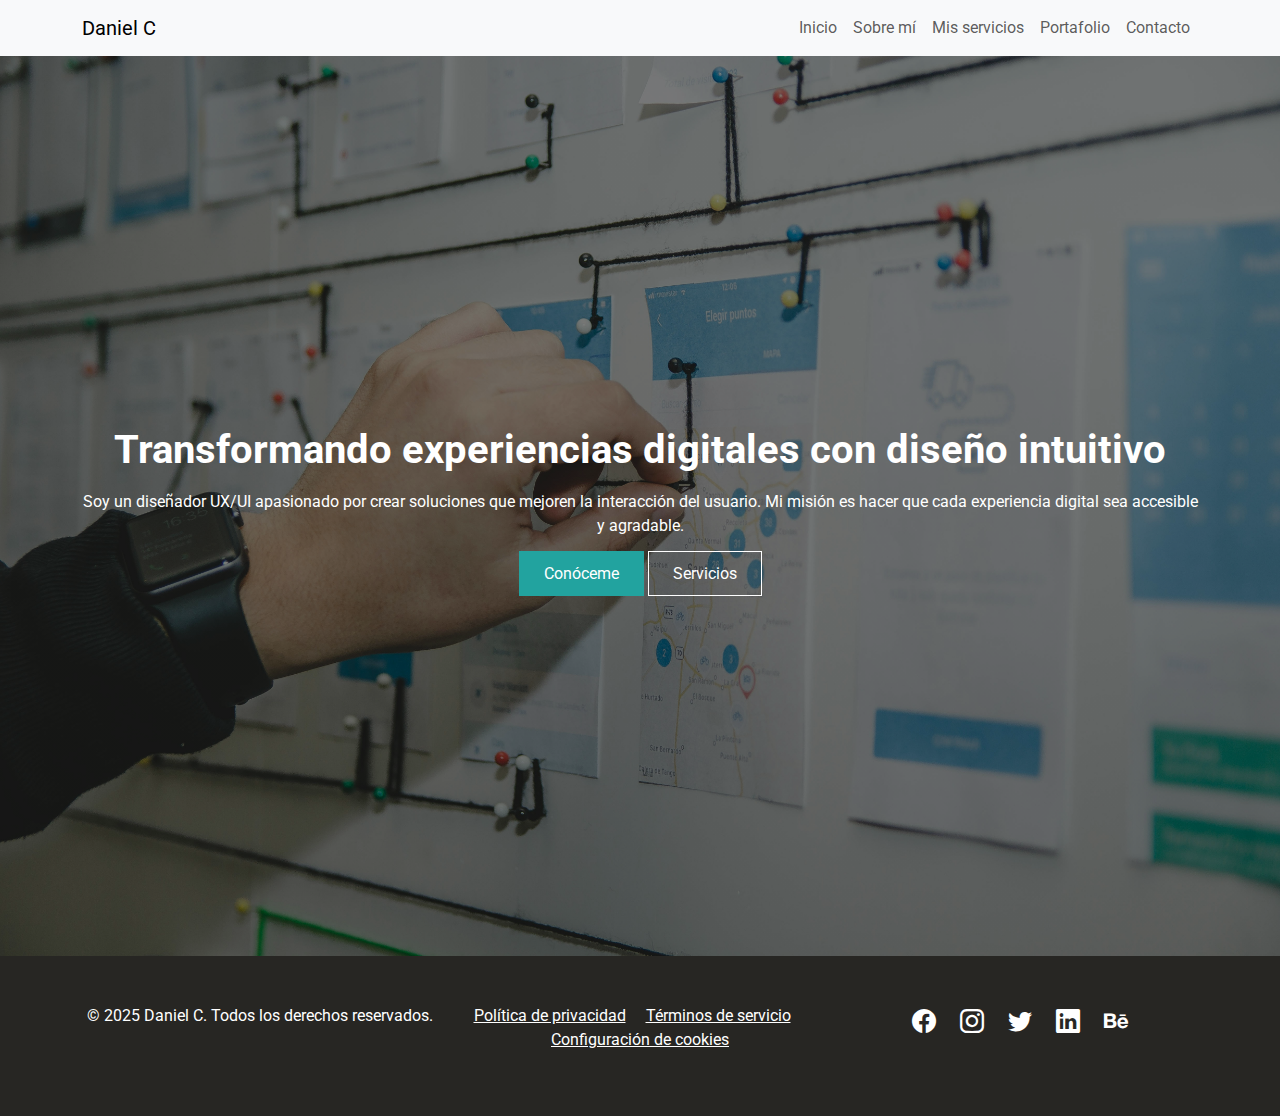
<file: index.html>
<!DOCTYPE html>
<html lang="es">
<head>
    <meta charset="UTF-8">
    <meta name="viewport" content="width=device-width, initial-scale=1.0">

    <!-- SEO Meta Tags -->
    <title>Diseñador UX/UI | Daniel C - Experiencias digitales intuitivas</title>
    <meta name="description" content="Daniel C es un diseñador UX/UI enfocado en transformar experiencias digitales a través de un diseño intuitivo, accesible y centrado en el usuario.">
    <meta name="author" content="Daniel C">
    <meta name="keywords" content="diseño UX, diseño UI, diseñador UX/UI, experiencias digitales, diseño web, accesibilidad, Daniel C">
    <meta name="robots" content="index, follow">

    <!-- Bootstrap & CSS -->
    <link href="https://cdn.jsdelivr.net/npm/bootstrap@5.3.3/dist/css/bootstrap.min.css" rel="stylesheet" integrity="sha384-QWTKZyjpPEjISv5WaRU9OFeRpok6YctnYmDr5pNlyT2bRjXh0JMhjY6hW+ALEwIH" crossorigin="anonymous">
    <link rel="stylesheet" href="https://cdnjs.cloudflare.com/ajax/libs/animate.css/4.1.1/animate.min.css">
    <link rel="stylesheet" href="assets/css/style.css">
</head>
<body>
    <!-- Header -->
    <header>
        <nav class="navbar navbar-expand-lg bg-light">
            <div class="container">
                <a class="navbar-brand" href="#">Daniel C</a>
                <button class="navbar-toggler" type="button" data-bs-toggle="collapse" data-bs-target="#navbarNav">
                    <span class="navbar-toggler-icon"></span>
                </button>
                <div class="collapse navbar-collapse" id="navbarNav">
                    <ul class="navbar-nav ms-auto">
                        <li class="nav-item"><a class="nav-link" href="#">Inicio</a></li>
                        <li class="nav-item"><a class="nav-link" href="pages/about.html">Sobre mí</a></li>
                        <li class="nav-item"><a class="nav-link" href="pages/services.html">Mis servicios</a></li>
                        <li class="nav-item"><a class="nav-link" href="pages/portfolio.html">Portafolio</a></li>
                        <li class="nav-item"><a class="nav-link" href="pages/contact.html">Contacto</a></li>
                    </ul>
                </div>
            </div>
        </nav>
    </header>

    <!-- Main Content -->
    <main>
        <!-- Hero Section -->
        <section class="hero text-center py-5">
            <div class="container animate__animated animate__fadeInDown">
                <h1 class="fw-bold">Transformando experiencias digitales con diseño intuitivo</h1>
                <p class="mt-3">Soy un diseñador UX/UI apasionado por crear soluciones que mejoren la interacción del usuario. Mi misión es hacer que cada experiencia digital sea accesible y agradable.</p>
                <div class="mt-4">
                    <a class="button button-primary" href="pages/about.html">Conóceme</a>
                    <a class="button button-secondary" href="pages/services.html">Servicios</a>
                </div>
            </div>
        </section>
    </main>

    <!-- Footer -->
    <footer class="footer text-center text-white">
        <div class="container">
            <div class="row">
                <div class="col-lg-4">
                    <p>&copy; 2025 Daniel C. Todos los derechos reservados.</p>
                </div>
                <div class="col-lg-4">
                    <div class="mb-3">
                        <a href="#" class="text-white me-3">Política de privacidad</a>
                        <a href="#" class="text-white me-3">Términos de servicio</a>
                        <a href="#" class="text-white">Configuración de cookies</a>
                    </div>
                </div>
                <div class="col-lg-4">
                    <div class="social-icons mb-3">
                        <a href="#"><i class="bi bi-facebook"></i></a>
                        <a href="#"><i class="bi bi-instagram"></i></a>
                        <a href="#"><i class="bi bi-twitter"></i></a>
                        <a href="#"><i class="bi bi-linkedin"></i></a>
                        <a href="#"><i class="bi bi-behance"></i></a>
                    </div>
                </div>
            </div>
        </div>
    </footer>

    <!-- Bootstrap Icons -->
    <link rel="stylesheet" href="https://cdn.jsdelivr.net/npm/bootstrap-icons/font/bootstrap-icons.css">
    <!-- Bootstrap Script -->
    <script src="https://cdn.jsdelivr.net/npm/bootstrap@5.3.3/dist/js/bootstrap.bundle.min.js" integrity="sha384-YvpcrYf0tY3lHB60NNkmXc5s9fDVZLESaAA55NDzOxhy9GkcIdslK1eN7N6jIeHz" crossorigin="anonymous"></script>
</body>
</html>
</file>
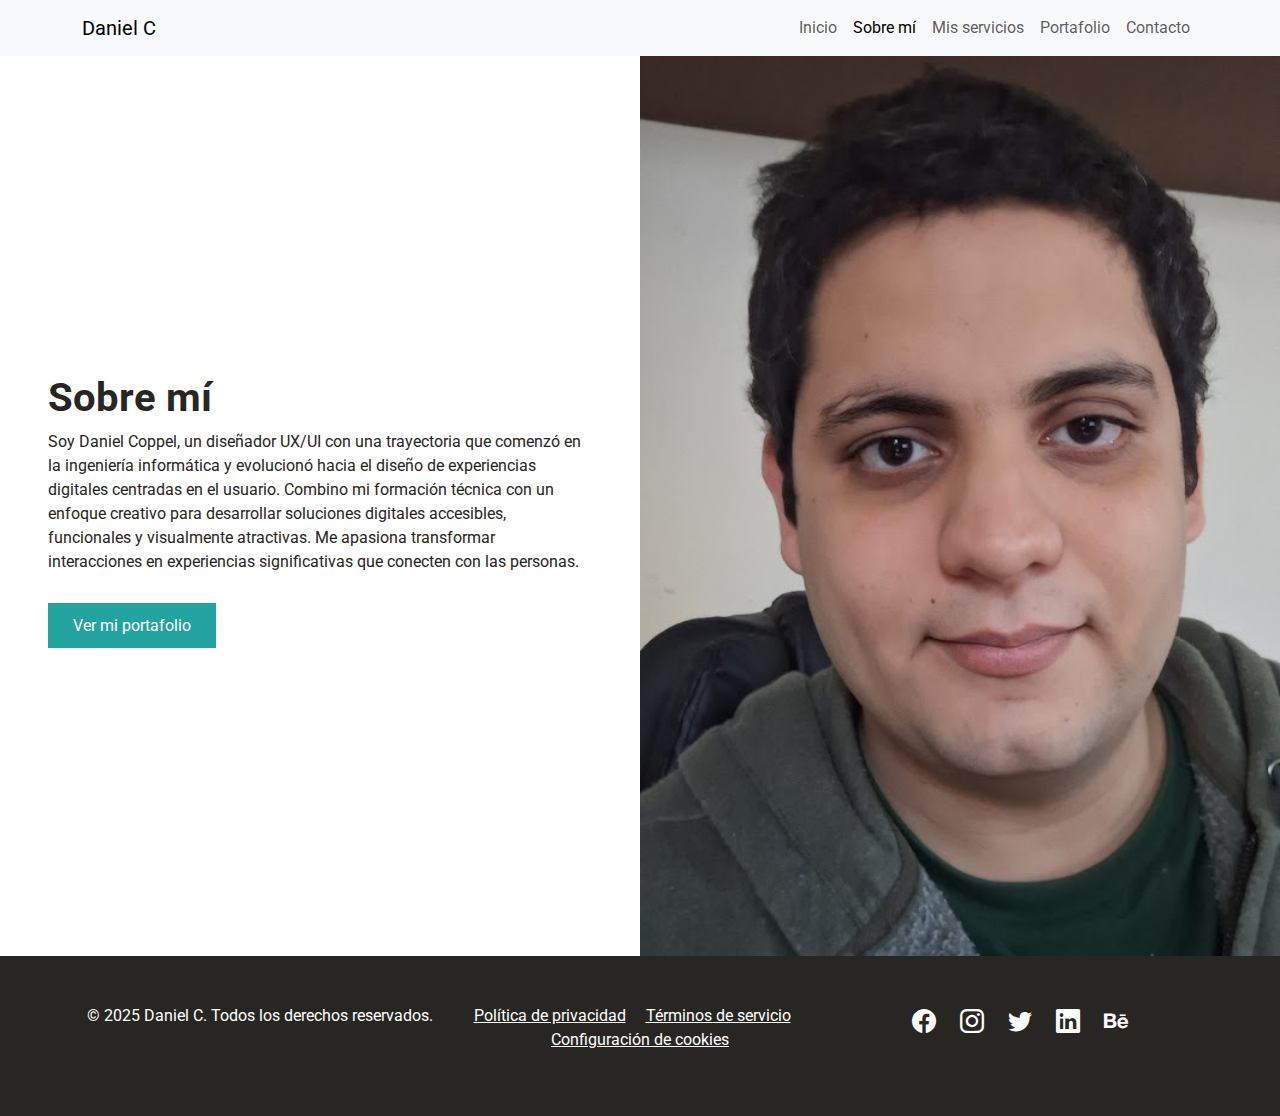
<file: pages/about.html>
<!DOCTYPE html>
<html lang="es">
<head>
    <meta charset="UTF-8">
    <meta name="viewport" content="width=device-width, initial-scale=1.0">

    <!-- SEO Meta Tags -->
    <title>Sobre mí | Daniel C - Diseñador UX/UI con enfoque técnico y creativo</title>
    <meta name="description" content="Conoce a Daniel C, diseñador UX/UI con formación técnica en ingeniería y pasión por el diseño. Descubre cómo transforma experiencias digitales en soluciones intuitivas.">
    <meta name="author" content="Daniel C">
    <meta name="keywords" content="sobre mí, diseñador UX/UI, diseño de experiencia, Daniel C, tecnología y diseño, accesibilidad digital, diseño intuitivo">
    <meta name="robots" content="index, follow">

    <!-- Bootstrap & CSS -->
    <link href="https://cdn.jsdelivr.net/npm/bootstrap@5.3.3/dist/css/bootstrap.min.css" rel="stylesheet" integrity="sha384-QWTKZyjpPEjISv5WaRU9OFeRpok6YctnYmDr5pNlyT2bRjXh0JMhjY6hW+ALEwIH" crossorigin="anonymous">
    <link rel="stylesheet" href="https://cdnjs.cloudflare.com/ajax/libs/animate.css/4.1.1/animate.min.css">
    <link rel="stylesheet" href="../assets/css/style.css">
</head>
<body>
    <!-- Header -->
    <header>
        <nav class="navbar navbar-expand-lg bg-light">
            <div class="container">
                <a class="navbar-brand" href="../index.html">Daniel C</a>
                <button class="navbar-toggler" type="button" data-bs-toggle="collapse" data-bs-target="#navbarNav">
                    <span class="navbar-toggler-icon"></span>
                </button>
                <div class="collapse navbar-collapse" id="navbarNav">
                    <ul class="navbar-nav ms-auto">
                        <li class="nav-item"><a class="nav-link" href="../index.html">Inicio</a></li>
                        <li class="nav-item"><a class="nav-link active" aria-current="page" href="#">Sobre mí</a></li>
                        <li class="nav-item"><a class="nav-link" href="services.html">Mis servicios</a></li>
                        <li class="nav-item"><a class="nav-link" href="portfolio.html">Portafolio</a></li>
                        <li class="nav-item"><a class="nav-link" href="contact.html">Contacto</a></li>
                    </ul>
                </div>
            </div>
        </nav>
    </header>

    <!-- Main Content -->
    <main>
        <section class="content-section container-fluid d-flex flex-column flex-lg-row">
            <div class="col-lg-6 p-5 animate__animated animate__fadeInLeft">
                <h1 class="fw-bold">Sobre mí</h1>
                <p>Soy Daniel Coppel, un diseñador UX/UI con una trayectoria que comenzó en la ingeniería informática y evolucionó hacia el diseño de experiencias digitales centradas en el usuario. Combino mi formación técnica con un enfoque creativo para desarrollar soluciones digitales accesibles, funcionales y visualmente atractivas. Me apasiona transformar interacciones en experiencias significativas que conecten con las personas.</p>
                <div class="mt-4">
                    <a class="button button-primary" href="portfolio.html">Ver mi portafolio</a>
                </div>
            </div>
            <div class="col-lg-6 p-0 animate__animated animate__fadeInRight">
                <img src="../assets/img/profile.jpg" alt="Foto de Daniel C, diseñador UX/UI" class="img-fluid">
            </div>
        </section>
    </main>

    <!-- Footer -->
    <footer class="footer text-center text-white">
        <div class="container">
            <div class="row">
                <div class="col-lg-4">
                    <p>&copy; 2025 Daniel C. Todos los derechos reservados.</p>
                </div>
                <div class="col-lg-4">
                    <div class="mb-3">
                        <a href="#" class="text-white me-3">Política de privacidad</a>
                        <a href="#" class="text-white me-3">Términos de servicio</a>
                        <a href="#" class="text-white">Configuración de cookies</a>
                    </div>
                </div>
                <div class="col-lg-4">
                    <div class="social-icons mb-3">
                        <a href="#"><i class="bi bi-facebook"></i></a>
                        <a href="#"><i class="bi bi-instagram"></i></a>
                        <a href="#"><i class="bi bi-twitter"></i></a>
                        <a href="#"><i class="bi bi-linkedin"></i></a>
                        <a href="#"><i class="bi bi-behance"></i></a>
                    </div>
                </div>
            </div>
        </div>
    </footer>

    <!-- Bootstrap Icons -->
    <link rel="stylesheet" href="https://cdn.jsdelivr.net/npm/bootstrap-icons/font/bootstrap-icons.css">
    <!-- Bootstrap Script -->
    <script src="https://cdn.jsdelivr.net/npm/bootstrap@5.3.3/dist/js/bootstrap.bundle.min.js" integrity="sha384-YvpcrYf0tY3lHB60NNkmXc5s9fDVZLESaAA55NDzOxhy9GkcIdslK1eN7N6jIeHz" crossorigin="anonymous"></script>
</body>
</html>
</file>
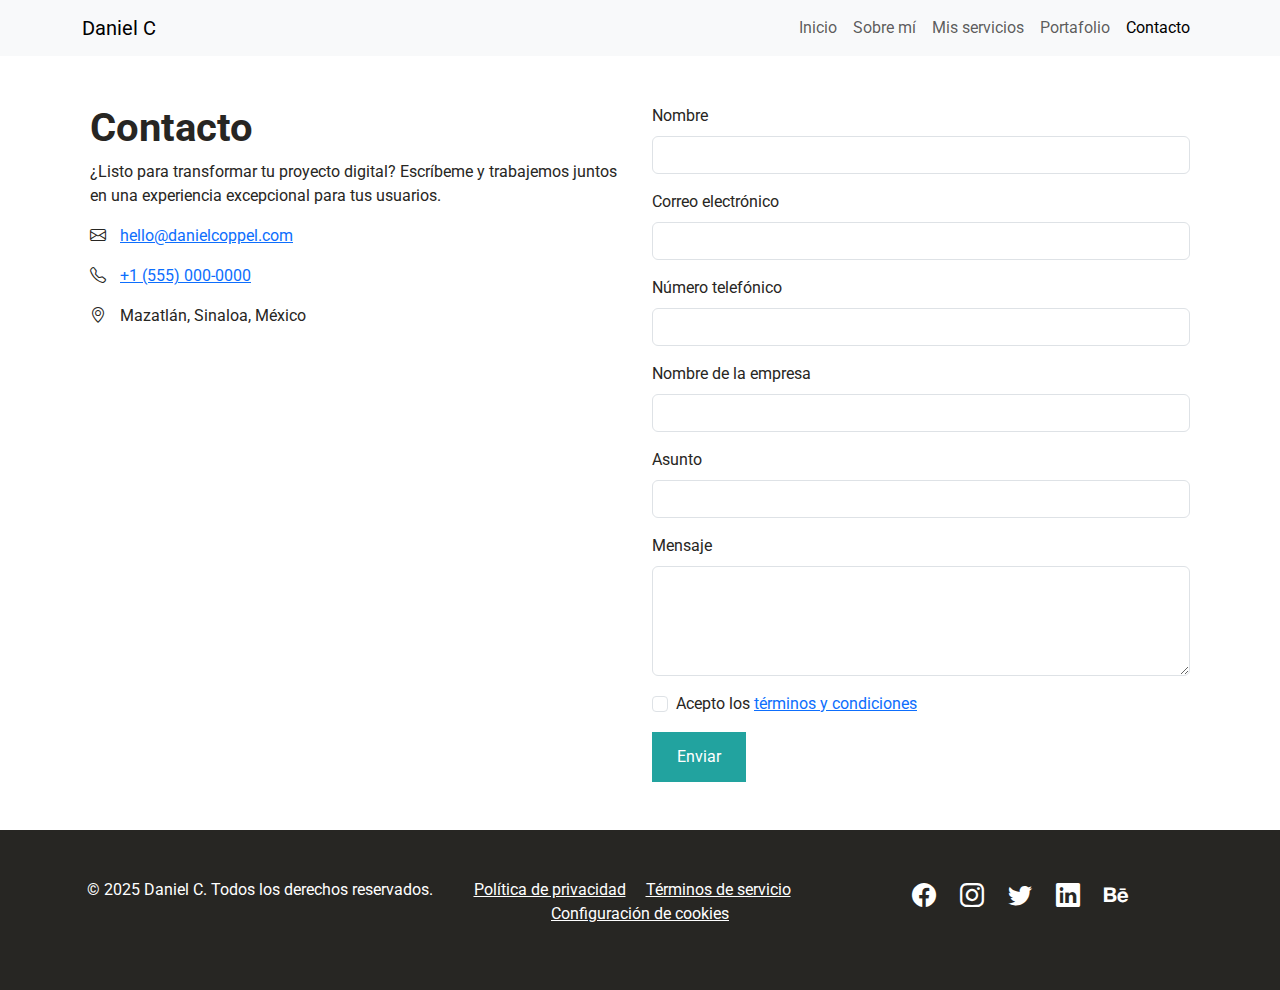
<file: pages/contact.html>
<!DOCTYPE html>
<html lang="es">
<head>
    <meta charset="UTF-8">
    <meta name="viewport" content="width=device-width, initial-scale=1.0">

    <!-- SEO Meta Tags -->
    <title>Contacto | Daniel C - Diseñador UX/UI en Mazatlán</title>
    <meta name="description" content="Ponte en contacto con Daniel C, diseñador UX/UI. Consulta sobre proyectos, colaboraciones o servicios para mejorar tus experiencias digitales.">
    <meta name="author" content="Daniel C">
    <meta name="keywords" content="contacto, diseño UX/UI, diseñador web, experiencia de usuario, Daniel C, Mazatlán, email, formulario de contacto">
    <meta name="robots" content="index, follow">

    <!-- Bootstrap & CSS -->
    <link href="https://cdn.jsdelivr.net/npm/bootstrap@5.3.3/dist/css/bootstrap.min.css" rel="stylesheet" integrity="sha384-QWTKZyjpPEjISv5WaRU9OFeRpok6YctnYmDr5pNlyT2bRjXh0JMhjY6hW+ALEwIH" crossorigin="anonymous">
    <link rel="stylesheet" href="https://cdnjs.cloudflare.com/ajax/libs/animate.css/4.1.1/animate.min.css">
    <link rel="stylesheet" href="../assets/css/style.css">
</head>
<body>
    <!-- Header -->
    <header>
        <nav class="navbar navbar-expand-lg bg-light">
            <div class="container">
                <a class="navbar-brand" href="../index.html">Daniel C</a>
                <button class="navbar-toggler" type="button" data-bs-toggle="collapse" data-bs-target="#navbarNav">
                    <span class="navbar-toggler-icon"></span>
                </button>
                <div class="collapse navbar-collapse" id="navbarNav">
                    <ul class="navbar-nav ms-auto">
                        <li class="nav-item"><a class="nav-link" href="../index.html">Inicio</a></li>
                        <li class="nav-item"><a class="nav-link" href="about.html">Sobre mí</a></li>
                        <li class="nav-item"><a class="nav-link" href="services.html">Mis servicios</a></li>
                        <li class="nav-item"><a class="nav-link" href="portfolio.html">Portafolio</a></li>
                        <li class="nav-item"><a class="nav-link active" aria-current="page" href="#">Contacto</a></li>
                    </ul>
                </div>
            </div>
        </nav>
    </header>

    <!-- Main Content -->
    <main>
        <section class="contact-section container py-5">
            <div class="row">
                <div class="col-lg-6 animate__animated animate__fadeInLeft">
                    <h1 class="fw-bold">Contacto</h1>
                    <p>¿Listo para transformar tu proyecto digital? Escríbeme y trabajemos juntos en una experiencia excepcional para tus usuarios.</p>
                    <div class="contact-info">
                        <p><i class="bi bi-envelope"></i> <a href="mailto:hello@danielcoppel.com">hello@danielcoppel.com</a></p>
                        <p><i class="bi bi-telephone"></i> <a href="tel:+15550000000">+1 (555) 000-0000</a></p>
                        <p><i class="bi bi-geo-alt"></i> Mazatlán, Sinaloa, México</p>
                    </div>
                </div>
                <div class="col-lg-6 animate__animated animate__fadeInRight">
                    <form>
                        <div class="mb-3">
                            <label for="name" class="form-label">Nombre</label>
                            <input type="text" class="form-control" id="name" required>
                        </div>
                        <div class="mb-3">
                            <label for="email" class="form-label">Correo electrónico</label>
                            <input type="email" class="form-control" id="email" required>
                        </div>
                        <div class="mb-3">
                            <label for="phone" class="form-label">Número telefónico</label>
                            <input type="tel" class="form-control" id="phone" required>
                        </div>
                        <div class="mb-3">
                            <label for="company" class="form-label">Nombre de la empresa</label>
                            <input type="text" class="form-control" id="company" required>
                        </div>
                        <div class="mb-3">
                            <label for="subject" class="form-label">Asunto</label>
                            <input type="text" class="form-control" id="subject" required>
                        </div>
                        <div class="mb-3">
                            <label for="message" class="form-label">Mensaje</label>
                            <textarea class="form-control" id="message" rows="4" required></textarea>
                        </div>
                        <div class="mb-3 form-check">
                            <input type="checkbox" class="form-check-input" id="terms" required>
                            <label class="form-check-label" for="terms">Acepto los <a href="#">términos y condiciones</a></label>
                        </div>
                        <button type="submit" class="button button-primary">Enviar</button>
                    </form>
                </div>
            </div>
        </section>
    </main>

    <!-- Footer -->
    <footer class="footer text-center text-white">
        <div class="container">
            <div class="row">
                <div class="col-lg-4">
                    <p>&copy; 2025 Daniel C. Todos los derechos reservados.</p>
                </div>
                <div class="col-lg-4">
                    <div class="mb-3">
                        <a href="#" class="text-white me-3">Política de privacidad</a>
                        <a href="#" class="text-white me-3">Términos de servicio</a>
                        <a href="#" class="text-white">Configuración de cookies</a>
                    </div>
                </div>
                <div class="col-lg-4">
                    <div class="social-icons mb-3">
                        <a href="#"><i class="bi bi-facebook"></i></a>
                        <a href="#"><i class="bi bi-instagram"></i></a>
                        <a href="#"><i class="bi bi-twitter"></i></a>
                        <a href="#"><i class="bi bi-linkedin"></i></a>
                        <a href="#"><i class="bi bi-behance"></i></a>
                    </div>
                </div>
            </div>
        </div>
    </footer>

    <!-- Bootstrap Icons -->
    <link rel="stylesheet" href="https://cdn.jsdelivr.net/npm/bootstrap-icons/font/bootstrap-icons.css">
    <!-- Bootstrap Script -->
    <script src="https://cdn.jsdelivr.net/npm/bootstrap@5.3.3/dist/js/bootstrap.bundle.min.js" integrity="sha384-YvpcrYf0tY3lHB60NNkmXc5s9fDVZLESaAA55NDzOxhy9GkcIdslK1eN7N6jIeHz" crossorigin="anonymous"></script>
</body>
</html>
</file>
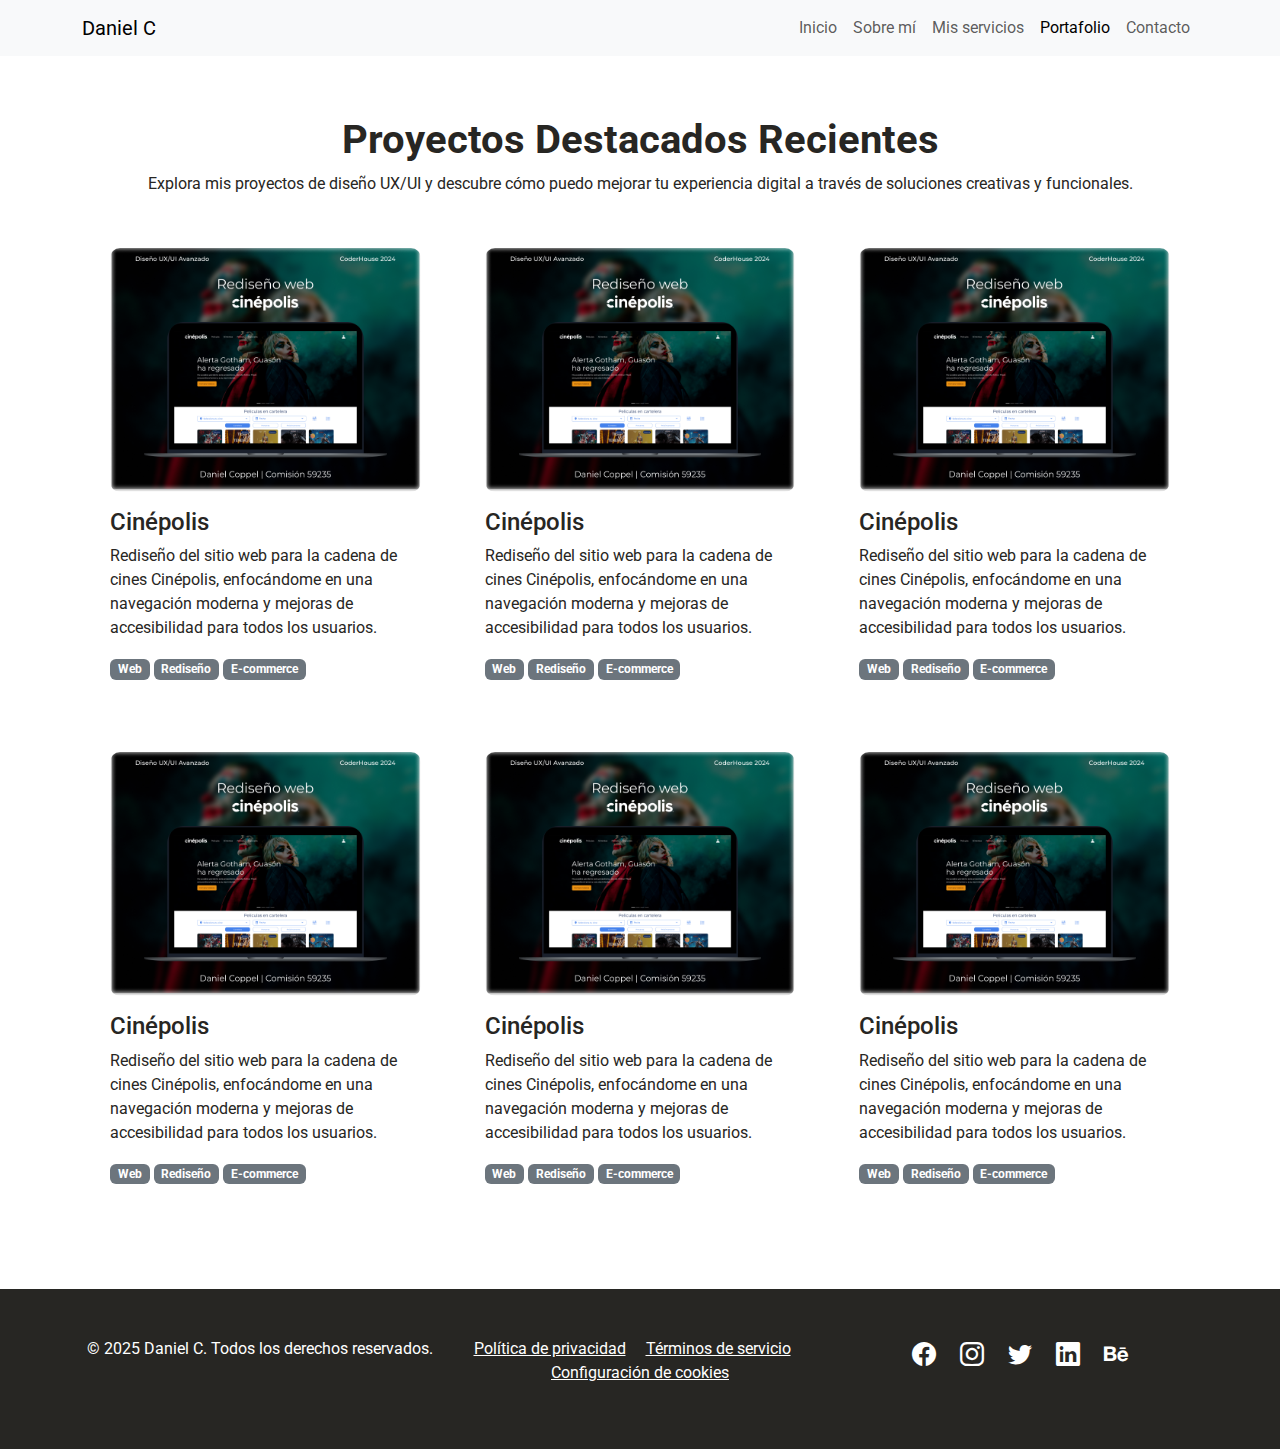
<file: pages/portfolio.html>
<!DOCTYPE html>
<html lang="es">
<head>
    <meta charset="UTF-8">
    <meta name="viewport" content="width=device-width, initial-scale=1.0">

    <!-- SEO Meta Tags -->
    <title>Portafolio UX/UI | Daniel C - Proyectos de diseño digital</title>
    <meta name="description" content="Explora el portafolio de Daniel C, diseñador UX/UI. Conoce sus proyectos más destacados y cómo transforma ideas en experiencias digitales intuitivas.">
    <meta name="author" content="Daniel C">
    <meta name="keywords" content="portafolio, proyectos UX/UI, diseño web, Daniel C, diseño digital, rediseño de sitios, experiencia de usuario, UI design">
    <meta name="robots" content="index, follow">

    <!-- Bootstrap & CSS -->
    <link href="https://cdn.jsdelivr.net/npm/bootstrap@5.3.3/dist/css/bootstrap.min.css" rel="stylesheet" integrity="sha384-QWTKZyjpPEjISv5WaRU9OFeRpok6YctnYmDr5pNlyT2bRjXh0JMhjY6hW+ALEwIH" crossorigin="anonymous">
    <link rel="stylesheet" href="https://cdnjs.cloudflare.com/ajax/libs/animate.css/4.1.1/animate.min.css">
    <link rel="stylesheet" href="../assets/css/style.css">
</head>
<body>
    <!-- Header -->
    <header>
        <nav class="navbar navbar-expand-lg bg-light">
            <div class="container">
                <a class="navbar-brand" href="../index.html">Daniel C</a>
                <button class="navbar-toggler" type="button" data-bs-toggle="collapse" data-bs-target="#navbarNav">
                    <span class="navbar-toggler-icon"></span>
                </button>
                <div class="collapse navbar-collapse" id="navbarNav">
                    <ul class="navbar-nav ms-auto">
                        <li class="nav-item"><a class="nav-link" href="../index.html">Inicio</a></li>
                        <li class="nav-item"><a class="nav-link" href="about.html">Sobre mí</a></li>
                        <li class="nav-item"><a class="nav-link" href="services.html">Mis servicios</a></li>
                        <li class="nav-item"><a class="nav-link active" aria-current="page" href="#">Portafolio</a></li>
                        <li class="nav-item"><a class="nav-link" href="contact.html">Contacto</a></li>
                    </ul>
                </div>
            </div>
        </nav>
    </header>

    <!-- Main Content -->
    <main>
        <section class="card-section container animate__animated animate__fadeInDown">
            <h1 class="fw-bold">Proyectos Destacados Recientes</h1>
            <p>Explora mis proyectos de diseño UX/UI y descubre cómo puedo mejorar tu experiencia digital a través de soluciones creativas y funcionales.</p>
            <div class="row mt-4">
                <div class="col-lg-4 col-md-6 mb-4 d-flex">
                    <div class="card-content w-100">
                        <a href="https://www.figma.com/design/tgFoZC2L6OMTCzTAsdF6Rb/Cin%C3%A9polis?node-id=543-12461&t=m75Vv6mp78uRYaSz-1" target="_blank" class="mt-2 d-block">
                            <img src="../assets/img/cinepolis.png" alt="Proyecto de rediseño web para Cinépolis" class="img-fluid">
                        </a>
                        <h4 class="mt-3">Cinépolis</h4>
                        <p>Rediseño del sitio web para la cadena de cines Cinépolis, enfocándome en una navegación moderna y mejoras de accesibilidad para todos los usuarios.</p>
                        <div>
                            <span class="badge bg-secondary">Web</span>
                            <span class="badge bg-secondary">Rediseño</span>
                            <span class="badge bg-secondary">E-commerce</span>
                        </div>
                    </div>
                </div>
                <div class="col-lg-4 col-md-6 mb-4 d-flex">
                    <div class="card-content w-100">
                        <a href="https://www.figma.com/design/tgFoZC2L6OMTCzTAsdF6Rb/Cin%C3%A9polis?node-id=543-12461&t=m75Vv6mp78uRYaSz-1" target="_blank" class="mt-2 d-block">
                            <img src="../assets/img/cinepolis.png" alt="Proyecto de rediseño web para Cinépolis" class="img-fluid">
                        </a>
                        <h4 class="mt-3">Cinépolis</h4>
                        <p>Rediseño del sitio web para la cadena de cines Cinépolis, enfocándome en una navegación moderna y mejoras de accesibilidad para todos los usuarios.</p>
                        <div>
                            <span class="badge bg-secondary">Web</span>
                            <span class="badge bg-secondary">Rediseño</span>
                            <span class="badge bg-secondary">E-commerce</span>
                        </div>
                    </div>
                </div>
                <div class="col-lg-4 col-md-6 mb-4 d-flex">
                    <div class="card-content w-100">
                        <a href="https://www.figma.com/design/tgFoZC2L6OMTCzTAsdF6Rb/Cin%C3%A9polis?node-id=543-12461&t=m75Vv6mp78uRYaSz-1" target="_blank" class="mt-2 d-block">
                            <img src="../assets/img/cinepolis.png" alt="Proyecto de rediseño web para Cinépolis" class="img-fluid">
                        </a>
                        <h4 class="mt-3">Cinépolis</h4>
                        <p>Rediseño del sitio web para la cadena de cines Cinépolis, enfocándome en una navegación moderna y mejoras de accesibilidad para todos los usuarios.</p>
                        <div>
                            <span class="badge bg-secondary">Web</span>
                            <span class="badge bg-secondary">Rediseño</span>
                            <span class="badge bg-secondary">E-commerce</span>
                        </div>
                    </div>
                </div>
                <div class="col-lg-4 col-md-6 mb-4 d-flex">
                    <div class="card-content w-100">
                        <a href="https://www.figma.com/design/tgFoZC2L6OMTCzTAsdF6Rb/Cin%C3%A9polis?node-id=543-12461&t=m75Vv6mp78uRYaSz-1" target="_blank" class="mt-2 d-block">
                            <img src="../assets/img/cinepolis.png" alt="Proyecto de rediseño web para Cinépolis" class="img-fluid">
                        </a>
                        <h4 class="mt-3">Cinépolis</h4>
                        <p>Rediseño del sitio web para la cadena de cines Cinépolis, enfocándome en una navegación moderna y mejoras de accesibilidad para todos los usuarios.</p>
                        <div>
                            <span class="badge bg-secondary">Web</span>
                            <span class="badge bg-secondary">Rediseño</span>
                            <span class="badge bg-secondary">E-commerce</span>
                        </div>
                    </div>
                </div>
                <div class="col-lg-4 col-md-6 mb-4 d-flex">
                    <div class="card-content w-100">
                        <a href="https://www.figma.com/design/tgFoZC2L6OMTCzTAsdF6Rb/Cin%C3%A9polis?node-id=543-12461&t=m75Vv6mp78uRYaSz-1" target="_blank" class="mt-2 d-block">
                            <img src="../assets/img/cinepolis.png" alt="Proyecto de rediseño web para Cinépolis" class="img-fluid">
                        </a>
                        <h4 class="mt-3">Cinépolis</h4>
                        <p>Rediseño del sitio web para la cadena de cines Cinépolis, enfocándome en una navegación moderna y mejoras de accesibilidad para todos los usuarios.</p>
                        <div>
                            <span class="badge bg-secondary">Web</span>
                            <span class="badge bg-secondary">Rediseño</span>
                            <span class="badge bg-secondary">E-commerce</span>
                        </div>
                    </div>
                </div>
                <div class="col-lg-4 col-md-6 mb-4 d-flex">
                    <div class="card-content w-100">
                        <a href="https://www.figma.com/design/tgFoZC2L6OMTCzTAsdF6Rb/Cin%C3%A9polis?node-id=543-12461&t=m75Vv6mp78uRYaSz-1" target="_blank" class="mt-2 d-block">
                            <img src="../assets/img/cinepolis.png" alt="Proyecto de rediseño web para Cinépolis" class="img-fluid">
                        </a>
                        <h4 class="mt-3">Cinépolis</h4>
                        <p>Rediseño del sitio web para la cadena de cines Cinépolis, enfocándome en una navegación moderna y mejoras de accesibilidad para todos los usuarios.</p>
                        <div>
                            <span class="badge bg-secondary">Web</span>
                            <span class="badge bg-secondary">Rediseño</span>
                            <span class="badge bg-secondary">E-commerce</span>
                        </div>
                    </div>
                </div>
            </div>
        </section>
    </main>

    <!-- Footer -->
    <footer class="footer text-center text-white">
        <div class="container">
            <div class="row">
                <div class="col-lg-4">
                    <p>&copy; 2025 Daniel C. Todos los derechos reservados.</p>
                </div>
                <div class="col-lg-4">
                    <div class="mb-3">
                        <a href="#" class="text-white me-3">Política de privacidad</a>
                        <a href="#" class="text-white me-3">Términos de servicio</a>
                        <a href="#" class="text-white">Configuración de cookies</a>
                    </div>
                </div>
                <div class="col-lg-4">
                    <div class="social-icons mb-3">
                        <a href="#"><i class="bi bi-facebook"></i></a>
                        <a href="#"><i class="bi bi-instagram"></i></a>
                        <a href="#"><i class="bi bi-twitter"></i></a>
                        <a href="#"><i class="bi bi-linkedin"></i></a>
                        <a href="#"><i class="bi bi-behance"></i></a>
                    </div>
                </div>
            </div>
        </div>
    </footer>

    <!-- Bootstrap Icons -->
    <link rel="stylesheet" href="https://cdn.jsdelivr.net/npm/bootstrap-icons/font/bootstrap-icons.css">
    <!-- Bootstrap Script -->
    <script src="https://cdn.jsdelivr.net/npm/bootstrap@5.3.3/dist/js/bootstrap.bundle.min.js" integrity="sha384-YvpcrYf0tY3lHB60NNkmXc5s9fDVZLESaAA55NDzOxhy9GkcIdslK1eN7N6jIeHz" crossorigin="anonymous"></script>
</body>
</html>
</file>
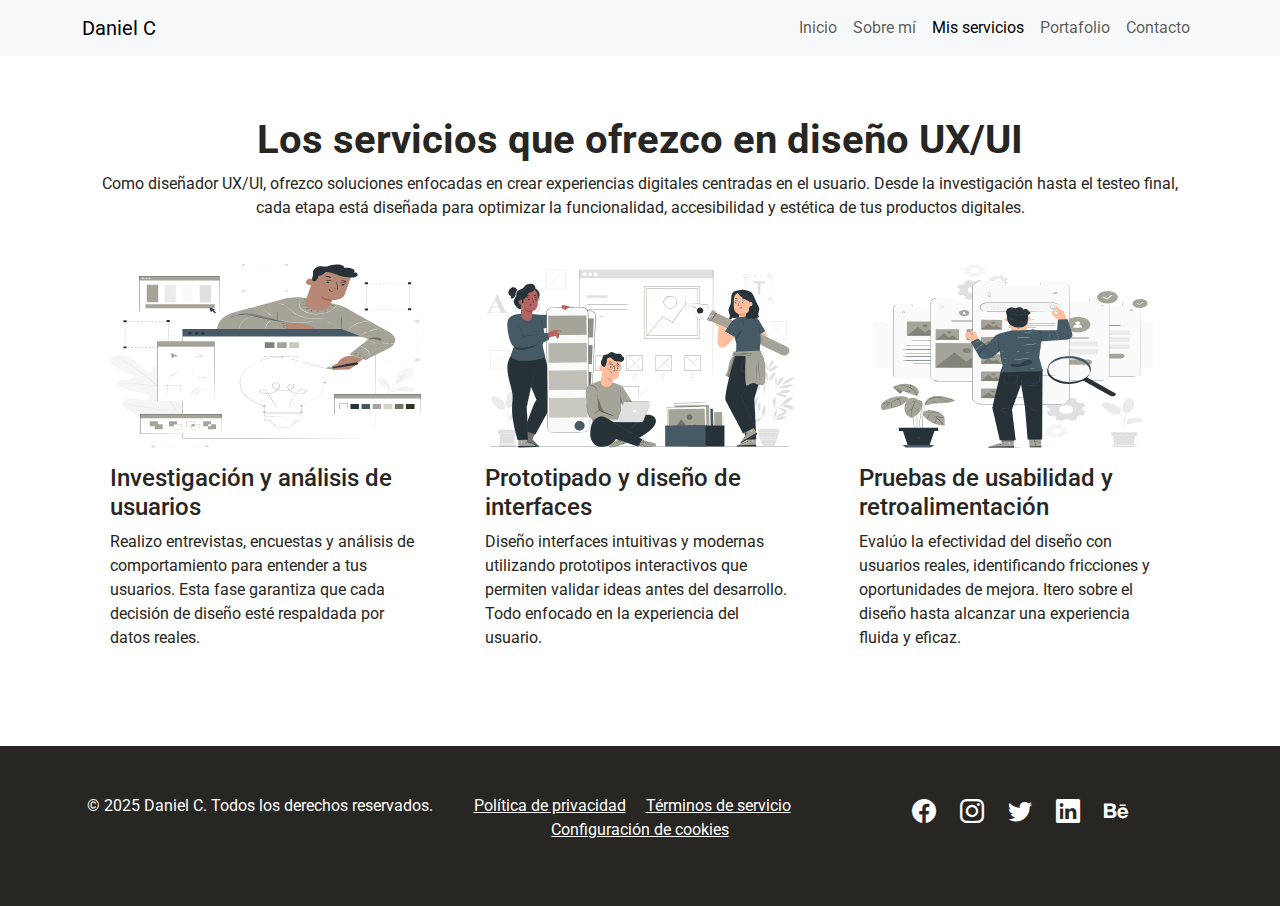
<file: pages/services.html>
<!DOCTYPE html>
<html lang="es">
<head>
    <meta charset="UTF-8">
    <meta name="viewport" content="width=device-width, initial-scale=1.0">

    <!-- SEO Meta Tags -->
    <title>Servicios de Diseño UX/UI | Daniel C - Investigación, Prototipado y Usabilidad</title>
    <meta name="description" content="Descubre los servicios UX/UI de Daniel C: investigación de usuarios, prototipado de interfaces y pruebas de usabilidad para experiencias digitales intuitivas.">
    <meta name="author" content="Daniel C">
    <meta name="keywords" content="diseño UX, diseño UI, investigación de usuarios, prototipado, usabilidad, Daniel C, experiencia de usuario, diseño digital">
    <meta name="robots" content="index, follow">

    <!-- Bootstrap & CSS -->
    <link href="https://cdn.jsdelivr.net/npm/bootstrap@5.3.3/dist/css/bootstrap.min.css" rel="stylesheet" integrity="sha384-QWTKZyjpPEjISv5WaRU9OFeRpok6YctnYmDr5pNlyT2bRjXh0JMhjY6hW+ALEwIH" crossorigin="anonymous">
    <link rel="stylesheet" href="https://cdnjs.cloudflare.com/ajax/libs/animate.css/4.1.1/animate.min.css">
    <link rel="stylesheet" href="../assets/css/style.css">
</head>
<body>
    <!-- Header -->
    <header>
        <nav class="navbar navbar-expand-lg bg-light">
            <div class="container">
                <a class="navbar-brand" href="../index.html">Daniel C</a>
                <button class="navbar-toggler" type="button" data-bs-toggle="collapse" data-bs-target="#navbarNav">
                    <span class="navbar-toggler-icon"></span>
                </button>
                <div class="collapse navbar-collapse" id="navbarNav">
                    <ul class="navbar-nav ms-auto">
                        <li class="nav-item"><a class="nav-link" href="../index.html">Inicio</a></li>
                        <li class="nav-item"><a class="nav-link" href="about.html">Sobre mí</a></li>
                        <li class="nav-item"><a class="nav-link active" aria-current="page" href="#">Mis servicios</a></li>
                        <li class="nav-item"><a class="nav-link" href="portfolio.html">Portafolio</a></li>
                        <li class="nav-item"><a class="nav-link" href="contact.html">Contacto</a></li>
                    </ul>
                </div>
            </div>
        </nav>
    </header>

    <!-- Main Content -->
    <main>
        <section class="card-section container animate__animated animate__fadeInDown">
            <h1 class="fw-bold">Los servicios que ofrezco en diseño UX/UI</h1>
            <p>Como diseñador UX/UI, ofrezco soluciones enfocadas en crear experiencias digitales centradas en el usuario. Desde la investigación hasta el testeo final, cada etapa está diseñada para optimizar la funcionalidad, accesibilidad y estética de tus productos digitales.</p>
            <div class="row mt-4">
                <div class="col-lg-4 d-flex">
                    <div class="card-content w-100">
                        <img src="../assets/img/investigacion.svg" alt="Ícono de análisis de usuario">
                        <h4 class="mt-3">Investigación y análisis de usuarios</h4>
                        <p>Realizo entrevistas, encuestas y análisis de comportamiento para entender a tus usuarios. Esta fase garantiza que cada decisión de diseño esté respaldada por datos reales.</p>
                    </div>
                </div>
                <div class="col-lg-4 d-flex">
                    <div class="card-content w-100">
                        <img src="../assets/img/prototipado.svg" alt="Ícono de prototipado y diseño de interfaces">
                        <h4 class="mt-3">Prototipado y diseño de interfaces</h4>
                        <p>Diseño interfaces intuitivas y modernas utilizando prototipos interactivos que permiten validar ideas antes del desarrollo. Todo enfocado en la experiencia del usuario.</p>
                    </div>
                </div>
                <div class="col-lg-4 d-flex">
                    <div class="card-content w-100">
                        <img src="../assets/img/pruebas.svg" alt="Ícono de pruebas de usabilidad">
                        <h4 class="mt-3">Pruebas de usabilidad y retroalimentación</h4>
                        <p>Evalúo la efectividad del diseño con usuarios reales, identificando fricciones y oportunidades de mejora. Itero sobre el diseño hasta alcanzar una experiencia fluida y eficaz.</p>
                    </div>
                </div>
            </div>
        </section>
    </main>

    <!-- Footer -->
    <footer class="footer text-center text-white">
        <div class="container">
            <div class="row">
                <div class="col-lg-4">
                    <p>&copy; 2025 Daniel C. Todos los derechos reservados.</p>
                </div>
                <div class="col-lg-4">
                    <div class="mb-3">
                        <a href="#" class="text-white me-3">Política de privacidad</a>
                        <a href="#" class="text-white me-3">Términos de servicio</a>
                        <a href="#" class="text-white">Configuración de cookies</a>
                    </div>
                </div>
                <div class="col-lg-4">
                    <div class="social-icons mb-3">
                        <a href="#"><i class="bi bi-facebook"></i></a>
                        <a href="#"><i class="bi bi-instagram"></i></a>
                        <a href="#"><i class="bi bi-twitter"></i></a>
                        <a href="#"><i class="bi bi-linkedin"></i></a>
                        <a href="#"><i class="bi bi-behance"></i></a>
                    </div>
                </div>
            </div>
        </div>
    </footer>

    <!-- Bootstrap Icons -->
    <link rel="stylesheet" href="https://cdn.jsdelivr.net/npm/bootstrap-icons/font/bootstrap-icons.css">
    <!-- Bootstrap Script -->
    <script src="https://cdn.jsdelivr.net/npm/bootstrap@5.3.3/dist/js/bootstrap.bundle.min.js" integrity="sha384-YvpcrYf0tY3lHB60NNkmXc5s9fDVZLESaAA55NDzOxhy9GkcIdslK1eN7N6jIeHz" crossorigin="anonymous"></script>
</body>
</html>
</file>
<file: assets/css/style.css>
@import url("https://fonts.googleapis.com/css2?family=Montserrat:ital,wght@0,100..900;1,100..900&family=Roboto:ital,wght@0,100..900;1,100..900&display=swap");
* {
  margin: 0;
  padding: 0;
  box-sizing: border-box;
  font-family: "Roboto", serif;
}

main {
  color: #272623;
}

.hero {
  position: relative;
  width: 100%;
  height: 100vh;
  background: linear-gradient(0deg, rgba(0, 0, 0, 0.5) 0%, rgba(0, 0, 0, 0.5) 100%), url("../img/hero-bg.jpg") lightgray 50%/cover no-repeat;
  display: flex;
  align-items: center;
  justify-content: center;
  flex-direction: column;
  color: #FFFFFF;
  text-align: center;
}

.button {
  padding: 12px 24px;
  font-size: 16px;
  font-weight: 400;
  line-height: 150%;
  text-decoration: none;
}

.button-primary {
  border: 1px solid #22A39F;
  background: #22A39F;
  color: #FFFFFF;
  transition-duration: 0.4s;
}
.button-primary:hover {
  border: 1px solid #FFFFFF;
  background: none;
  color: #FFFFFF;
  transition-duration: 0.4s;
}

.button-secondary {
  border: 1px solid #FFFFFF;
  background: none;
  color: #FFFFFF;
  transition-duration: 0.4s;
}
.button-secondary:hover {
  border: 1px solid #22A39F;
  background: #22A39F;
  color: #FFFFFF;
  transition-duration: 0.4s;
}

.content-section {
  padding: 0;
  height: 100vh;
  display: flex;
  align-items: center;
  justify-content: center;
}
.content-section .col-lg-6 {
  height: 100vh;
  display: flex;
  flex-direction: column;
  justify-content: center;
}
.content-section img {
  width: 100%;
  height: 100vh;
  -o-object-fit: cover;
     object-fit: cover;
}

@media (max-width: 992px) {
  .content-section {
    flex-direction: column;
    height: auto;
  }
  .content-section .col-lg-6 {
    height: auto;
    padding: 20px;
  }
  .content-section img {
    height: auto;
  }
}
.footer {
  padding: 48px 64px;
  background: #272623;
}

.social-icons a {
  color: white;
  margin: 0 10px;
  font-size: 1.5rem;
}

.card-section {
  padding: 60px 20px;
  text-align: center;
}

.card-content {
  padding: 20px;
  text-align: left;
  display: flex;
  flex-direction: column;
  height: 100%;
}
.card-content img {
  width: 100%;
  height: auto;
  border-radius: 10px;
  transition: transform 0.2s;
}
.card-content img:hover {
  transform: scale(1.1);
}
.card-content h4, .card-content p {
  flex-grow: 1;
}

.contact-section {
  padding: 60px 20px;
}

.contact-info i {
  margin-right: 10px;
}/*# sourceMappingURL=style.css.map */
</file>
